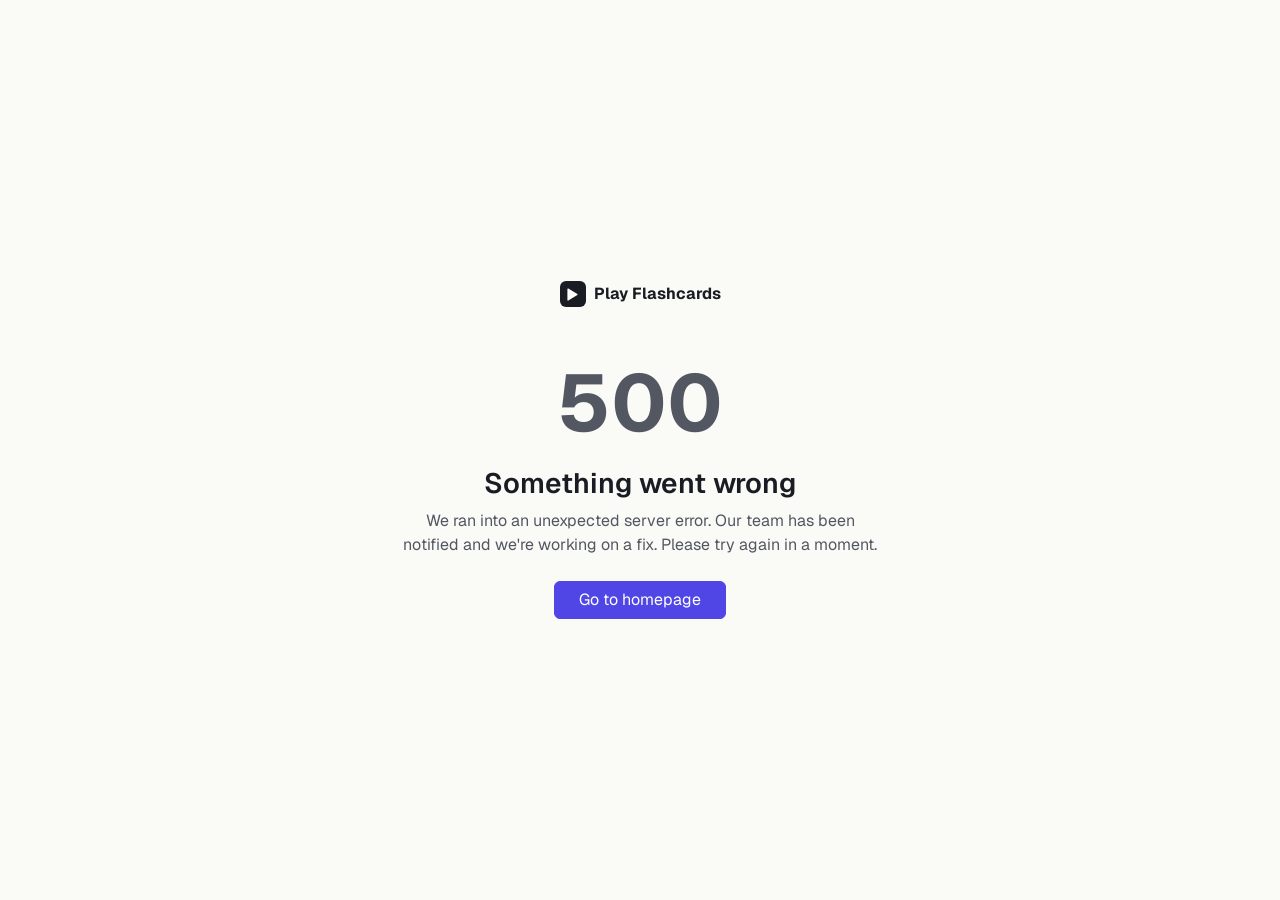
<file: common/error-500.html>
<!DOCTYPE html>
<html lang="en">
<head>
    <meta charset="UTF-8">
    <meta name="viewport" content="width=device-width, initial-scale=1.0">
    <meta name="robots" content="noindex,nofollow">
    <title>Server error - Play Flashcards</title>
    <link rel="icon" type="image/png" href="/assets/img/favicon.png">
    <link rel="preconnect" href="https://fonts.googleapis.com">
    <link rel="preconnect" href="https://fonts.gstatic.com" crossorigin>
    <link rel="stylesheet" href="https://fonts.googleapis.com/css2?family=Geist:wght@400;500;600;700&display=swap">
    <link rel="stylesheet" href="/assets/css/bootstrap-5.3.8.min.css">
    <style>
        body {
            font-family: "Geist", system-ui, -apple-system, sans-serif;
            background-color: #FAFAF7;
            color: #1A1C23;
            -webkit-font-smoothing: antialiased;
        }
    </style>
</head>
<body>

<div class="container d-flex flex-column align-items-center justify-content-center" style="min-height:100vh">
    <div class="text-center py-5" style="max-width:480px">

        <!-- Logo -->
        <a href="/" class="d-inline-flex align-items-center gap-2 fw-bold text-decoration-none mb-5" style="color:#1A1C23">
            <span style="width:26px;height:26px;background:#1A1C23;border-radius:6px;display:inline-flex;align-items:center;justify-content:center;flex-shrink:0">
                <svg width="11" height="13" viewBox="0 0 11 13" fill="none" xmlns="http://www.w3.org/2000/svg" aria-hidden="true">
                    <path d="M1 1L10 6.5L1 12V1Z" fill="white" stroke="white" stroke-width="1.2" stroke-linejoin="round"/>
                </svg>
            </span>
            Play Flashcards
        </a>

        <div class="display-1 fw-bold mb-3" style="color:#535762">500</div>
        <h1 class="h3 fw-semibold mb-2">Something went wrong</h1>
        <p class="mb-4" style="color:#535762">
            We ran into an unexpected server error. Our team has been notified
            and we're working on a fix. Please try again in a moment.
        </p>

        <a href="/" class="btn btn-primary px-4" style="background:#4F46E5;border-color:#4F46E5">
            Go to homepage
        </a>

    </div>
</div>

<!-- Google tag (gtag.js) -->
<script async src="https://www.googletagmanager.com/gtag/js?id=G-LDCEXXD2NL"></script>
<script>
    window.dataLayer = window.dataLayer || [];
    function gtag(){dataLayer.push(arguments);}
    gtag('js', new Date());
    gtag('config', 'G-LDCEXXD2NL');
</script>
</body>
</html>
</file>
